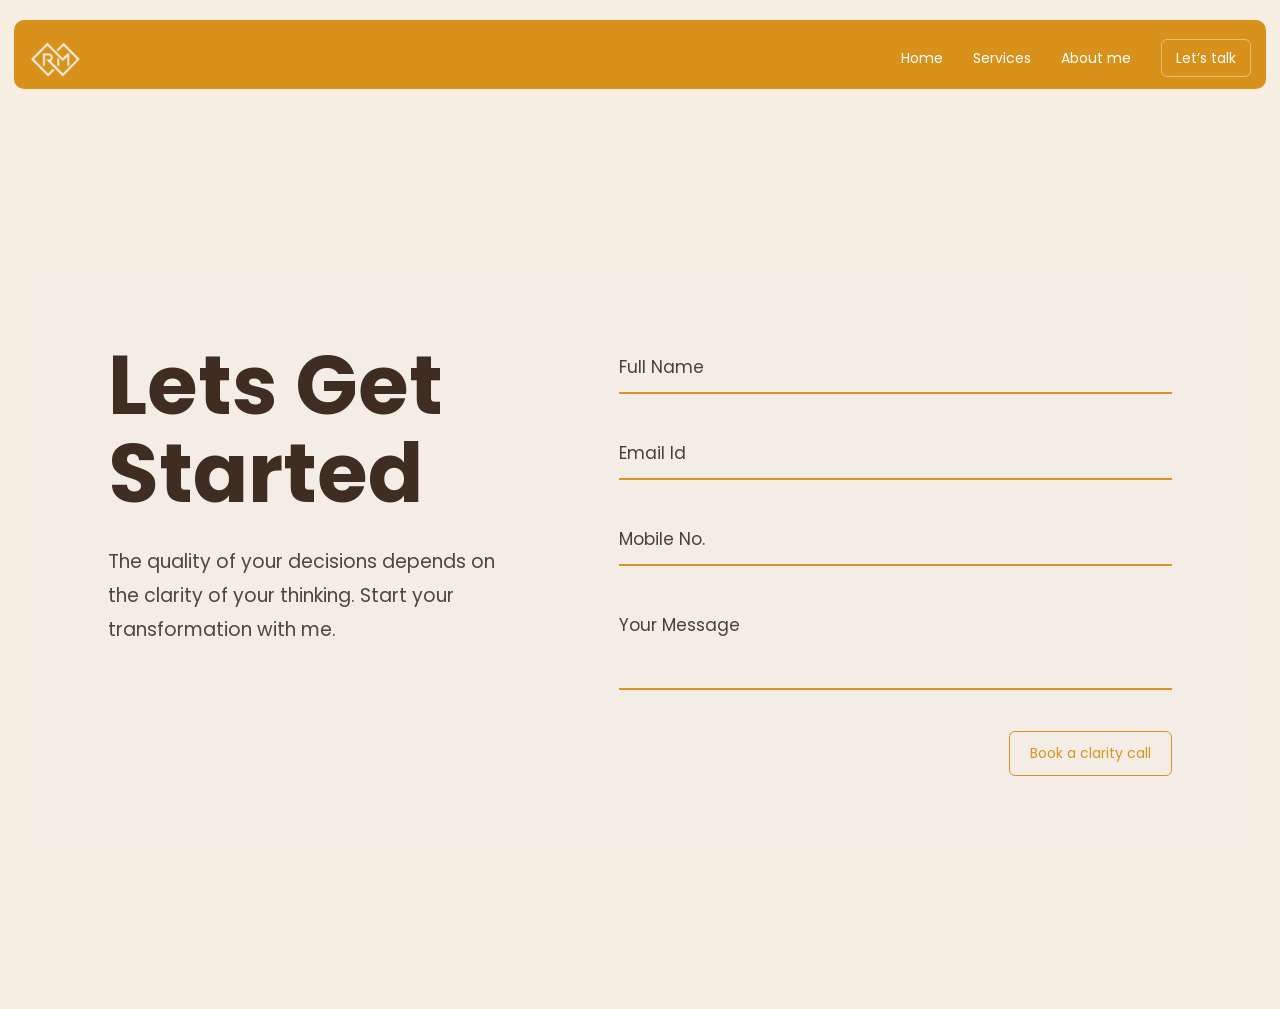
<file: form.html>
<!doctype html>
<html lang="en">
  <head>
    <meta charset="UTF-8" />
    <meta name="viewport" content="width=device-width, initial-scale=1.0" />
    <title>Services</title>
    <link rel="icon" type="image/png" href="assets/images/logo-navbar.png" />
    <link rel="stylesheet" href="assets/css/style.css" />
 
    <style></style>
  </head>
  <body>
    <header class="rm-header">
  <nav class="rm-navbar">

    <!-- FIX: checkbox outside -->
    <input type="checkbox" id="rm-toggle">

    <div class="rm-nav-top">
      <div class="rm-logo">
        <img src="assets/images/rachna-logo.png" alt="logo">
      </div>

      <!-- hamburger -->
      <label for="rm-toggle" class="rm-hamburger">☰</label>
    </div>

    <ul class="rm-menu">
      <li><a href="index.html">Home</a></li>
      <li><a href="services.html">Services</a></li>
      <li><a href="about.html">About me</a></li>
      <li><a href="form.html" class="rm-btn">Let’s talk</a></li>
    </ul>

  </nav>
</header>
    <section class="rm-contact-page">
      <div class="rm-contact-box">
        <!-- Left Side -->
        <div class="rm-contact-left">
          <h1>Lets Get<br />Started</h1>

          <p>
            The quality of your decisions depends on the clarity of your
            thinking. Start your transformation with me.
          </p>
        </div>

        <!-- Right Side -->
        <div class="rm-contact-right">
          <form>
            <div class="rm-field">
              <input type="text" placeholder="Full Name" />
            </div>

            <div class="rm-field">
              <input type="email" placeholder="Email Id" />
            </div>

            <div class="rm-field">
              <input type="text" placeholder="Mobile No." />
            </div>

            <div class="rm-field">
              <textarea placeholder="Your Message"></textarea>
            </div>

            <div class="rm-btn-area">
              <button type="submit" class="rm-outline-btn">
                Book a clarity call
              </button>

              <!-- <button type="submit" class="rm-fill-btn">
                Book a clarity call
              </button> -->
            </div>
          </form>
        </div>
      </div>
    </section>
  </body>
</html>
</file>
<file: assets/css/style.css>
/* about */
@import url("https://fonts.googleapis.com/css2?family=Bona+Nova:ital,wght@0,400;0,700;1,400;1,700&family=Poppins:wght@400;500;600;700&display=swap");
* {
  margin: 0;
  padding: 0;
  box-sizing: border-box;
}
body {
  font-family: "Poppins", "Bona Nova";
  background-color: #d9d9d9;
  overflow-x: hidden;
}
img {
  width: 100%;
  display: block;
}
section {
  width: 100%;
}
h1,
h2,
h3 {
  font-weight: 700;
  line-height: 1.15;
}
p {
  line-height: 1.7;
}
.hero {
  width: 90%;
  max-width: 1200px;
  margin: 60px auto;
  position: relative;
}
.hero img {
  width: 100%;
  display: block;
}
.about-hero-text {
  /* position: absolute; */
  top: 62%;
  /* left: 77%; */
  transform: translate(0, -50%);
  text-align: left;
  padding-left: 10px;
  width: 657px;
  max-width: 951px;
}
.about-hero-text h1 {
  font-size: 42px;
  color: #245136;
  line-height: -2;
  margin-bottom: 18px;
}
.about-hero-text p {
  font-size: 18px;
  color: #000;
  line-height: 1.6;
}
.rm-about-section {
  width: 100%;

  padding: 38px 0 55px;
}

.rm-about-grid {
  width: 82%;
  max-width: 1120px;
  margin: 0 auto;
  display: grid;
  grid-template-columns: 1.08fr 0.92fr;
  grid-template-rows: auto auto;
  column-gap: 22px;
  row-gap: 18px;
  align-items: start;
}

/* top left text */
.rm-about-text-top {
  align-self: end;
  text-align: right;
  padding-right: 18px;
  padding-bottom: 301px;
}

.rm-about-text-top h2 {
  font-size: 58px;
  line-height: 1.03;
  letter-spacing: -1.2px;
  color: #3e3028;
  margin: 0 0 12px;
  font-weight: 700;
}

.rm-about-text-top p {
  font-size: 14px;
  line-height: 1.35;
  color: #66584d;
  margin: 0;
}

/* top right image */
.rm-about-image-top img {
  width: 100%;
  height: 614px;
  object-fit: cover;
  border-radius: 14px;
  display: block;
  border: 1px solid rgba(42, 83, 52, 0.55);
}

/* bottom left image */
.rm-about-image-bottom {
  position: relative;
}

.rm-about-main-image {
  width: 100%;
  height: 470px;
  object-fit: cover;
  display: block;
  border-radius: 14px;
  border: 1px solid rgba(42, 83, 52, 0.35);
}

/* plant image */
.rm-about-plant-image {
  width: 121px;
  position: absolute;
  left: -74px;
  bottom: -114px;
}

/* bottom right text */
.rm-about-text-bottom {
  align-self: start;
  padding-top: 65px;
}

.rm-about-small-text {
  font-size: 14px;
  line-height: 1.45;
  color: #66584d;
  margin: 0 0 12px;
  max-width: 420px;
}

.rm-about-text-bottom h3 {
  font-size: 56px;
  line-height: 1.04;
  letter-spacing: -1px;
  color: #3e3028;
  margin: 0;
  font-weight: 700;
  max-width: 440px;
}

/* responsive */
@media (max-width: 992px) {
  .rm-about-grid {
    width: 90%;
    grid-template-columns: 1fr;
    row-gap: 28px;
  }

  .rm-about-text-top,
  .rm-about-text-bottom {
    text-align: center;
    padding: 0;
  }

  .rm-about-text-top h2,
  .rm-about-text-bottom h3 {
    font-size: 36px;
  }

  .rm-about-image-top img,
  .rm-about-main-image {
    height: auto;
  }

  .rm-about-small-text {
    max-width: 100%;
  }

  .rm-about-plant-image {
    display: none;
  }
}

.service-row {
  width: 100%;
  display: flex;
  justify-content: center;
  align-items: flex-end;
  gap: 60px;
  padding: 80px 5%;
}

.reverse {
  flex-direction: row;
}

.service-image {
  width: 600px;
  max-width: 100%;
}

.service-image img {
  height: auto;
  border-radius: 8px;
}

.service-text {
  max-width: 380px;
}

.service-text h2 {
  font-size: 34px;
  margin-bottom: 15px;
}

.service-text p {
  font-size: 18px;
}

.align-right {
  text-align: right;
}

.cta-box {
  width: 100%;
  min-height: 700px;
  background: #db9221;
  display: flex;
  justify-content: center;
  align-items: center;
  padding: 20px;
}

.cta-content {
  text-align: center;
}

.cta-content p {
  font-family: "Bona Nova", serif;
  color: #fff;
  font-size: 26px;
  margin-bottom: 25px;
}

.cta-content button {
  border: none;
  background: #fff;
  color: #bc8125;
  padding: 14px 28px;
  font-size: 16px;
  cursor: pointer;
  border-radius: 6px;
  font-weight: 600;
}

.moro-naka {
  width: 42px;
  height: 41px;
  margin: 0 auto;
}

.moro-naka img {
  width: 100%;
  height: 100%;
  display: block;
  object-fit: contain;
  /* background-color: #000; */
}
.footer-area {
  width: 100%;
  min-height: 100vh;
  padding: 60px 20px;
  display: flex;
  flex-direction: column;
  align-items: center;
  justify-content: center;
}

.footer-illustration {
  width: 740px;
  max-width: 100%;
  margin-bottom: 40px;
}

.footer-content {
  text-align: center;
}

.footer-content h2 {
  font-size: 34px;
  margin-bottom: 10px;
}

.footer-content p {
  color: #d9d9d9;
  margin-bottom: 20px;
}

.footer-links {
  display: flex;
  justify-content: center;
  gap: 18px;
  flex-wrap: wrap;
  margin-bottom: 18px;
}
.footer-links a {
  color: #222;
  text-decoration: none;
}

.social-icons {
  display: flex;
  justify-content: center;
  gap: 16px;
  margin-top: 10px;
}
.social-icons img {
  width: 24px;
  height: 24px;
}
@media (max-width: 992px) {
  .hero-text h1 {
    font-size: 34px;
  }

  .about-grid {
    grid-template-columns: 1fr;
    gap: 50px;
  }

  .about-text-bottom {
    text-align: left;
  }

  .service-row {
    flex-direction: column;
    align-items: center;
    text-align: center;
  }

  .align-right {
    text-align: center;
  }

  .plant-img {
    left: 0;
    bottom: -20px;
  }

  .cta-box {
    min-height: 500px;
  }
}
@media (max-width: 576px) {
  .hero {
    width: 95%;
    margin: 30px auto;
  }

  .hero-text {
    position: static;
    transform: none;
    max-width: 100%;
    padding: 20px 0 0;
  }

  .hero-text h1 {
    font-size: 28px;
  }

  .hero-text p {
    font-size: 16px;
  }

  .about-text-top h2,
  .about-text-bottom h3 {
    font-size: 34px;
  }

  .service-text h2 {
    font-size: 28px;
  }

  .service-text p,
  .about-text-top p,
  .about-text-bottom .small {
    font-size: 16px;
  }

  .cta-box {
    min-height: 380px;
  }

  .cta-content p {
    font-size: 20px;
  }

  .footer-content h2 {
    font-size: 26px;
  }

  .social-icons img {
    width: 20px;
    height: 20px;
  }
}

@import url("https://fonts.googleapis.com/css2?family=Bona+Nova:ital,wght@0,400;0,700;1,400;1,700&family=Bona+Nova+SC:wght@400;700&family=Poppins:wght@400;500&display=swap");
* {
  margin: 0;
  padding: 0;
  box-sizing: border-box;
}
body {
  background: #d9d9d9;
  font-family: "Poppins";
}
.navbar {
  width: 90%;
  max-width: 2275px;
  margin: 25px auto;
  background: #db9222;
  border-radius: 8px;
  display: flex;
  align-items: center;
  justify-content: space-between;
  padding: 15px 25px;
}
.logo img {
  width: 60px;
}
.nav-right {
  display: flex;
  align-items: center;
  gap: 25px;
}
.menu {
  display: flex;
  list-style: none;
  gap: 30px;
}
.menu a {
  text-decoration: none;
  color: #f6eee3;
  font-weight: 500;
}
.contact img {
  width: 24px;
  cursor: pointer;
}
.menu-toggle {
  display: none;
  font-size: 26px;
  color: #fff;
  cursor: pointer;
}
.heading {
  font-family: "Bona Nova";
  font-size: 50px;
  color: #433326;
  margin: 40px 18%;
}

.btn-link {
  text-decoration: none;
  display: inline-block;
}

.btn-link button {
  background: #bc8125;
  color: #fff;
  border: none;
  padding: 14px 28px;
  font-size: 16px;
  font-family: "Poppins", sans-serif;
  border-radius: 30px;
  cursor: pointer;
  transition: 0.3s ease;
  white-space: nowrap;
}

.btn-link button:hover {
  background: #bc8125;
  transform: translateY(-2px);
}
@media (max-width: 992px) {
  .btn-link button {
    padding: 12px 24px;
    font-size: 15px;
  }
}
@media (max-width: 768px) {
  .btn-link {
    width: 100%;
    text-align: center;
  }

  .btn-link button {
    width: 100%;
    max-width: 300px;
    padding: 12px 20px;
    font-size: 14px;
  }
}
@media (max-width: 480px) {
  .btn-link button {
    max-width: 100%;
    font-size: 13px;
    padding: 10px 18px;
  }
}

/* Layout */
.clarity {
  display: flex;
  align-items: center;
  justify-content: space-between;
  gap: 40px;
  max-width: 1200px;
  margin: 60px auto;
  padding: 40px;
  background: #f6eee3;
  border-radius: 12px;
}

/* Image */
.clarity__image {
  flex: 1;
  text-align: center;
}

.clarity__image img {
  max-width: 891px;
  width: 100%;
  height: auto;
  display: block;
  margin: 0 auto;
}

/* Content */
.clarity__content {
  flex: 1;
  color: #433326;
}

.clarity__content h1 {
  font-size: 42px;
  line-height: 1.2;
  margin-bottom: 16px;
}

.clarity__content p {
  font-size: 16px;
  line-height: 1.7;
}

/* Button */
.btn {
  display: inline-block;
  margin-top: 20px;
  padding: 12px 22px;
  border: 1px solid #433326;
  border-radius: 6px;
  text-decoration: none;
  color: #433326;
  transition: 0.3s;
}

.btn:hover {
  background: #433326;
  color: #fff;
}

/* Tablet + Mobile */
@media (max-width: 992px) {
  .clarity {
    flex-direction: column;
    text-align: center;
    gap: 24px;
  }

  .clarity__image {
    order: 1;
  }

  .clarity__content {
    order: 2;
  }

  .clarity__content h1 {
    font-size: 32px;
  }
}

/* Mobile */
@media (max-width: 576px) {
  .clarity {
    padding: 20px;
    margin: 20px;
  }

  .clarity__image img {
    max-width: 260px;
  }

  .clarity__content h1 {
    font-size: 24px;
  }

  .btn {
    width: 100%;
  }
}

/* ===== Hero Wrapper ===== */
.rm-hero-wrapper {
  width: 100%;
  background: #f6eee3;
  padding: 0 20px;
  overflow: hidden;
}

/* ===== Hero Container ===== */
.rm-hero-container {
  max-width: 1200px;
  min-height: 735px;
  margin: 0 auto;
  display: flex;
  align-items: center;
  justify-content: center;
  gap: 0;
}

/* ===== Image ===== */
.rm-hero-image {
  flex: 0 0 386px;
  display: flex;
  align-items: flex-end;
  justify-content: center;
}

.rm-hero-image img {
  width: 386px;
  height: 735px;
  display: block;
  object-fit: contain;
}

/* ===== Content ===== */
.rm-hero-content {
  flex: -2 0 430px;
  margin-left: 10px;
}

.rm-hero-content h1 {
  margin: 0 0 8px;
  font-family: "Bona Nova SC", serif;
  font-size: 48px;
  line-height: 1.06;
  font-weight: 700;
  color: #2f5b39;
}

.rm-hero-content p {
  margin: 0;
  font-size: 16px;
  line-height: 1.5;
  color: #333333;
}

/* ===== Small Laptop ===== */
@media (max-width: 1024px) {
  .rm-hero-container {
    min-height: auto;
    padding: 50px 0;
  }

  .rm-hero-image {
    flex-basis: 340px;
  }

  .rm-hero-image img {
    width: 340px;
    height: auto;
  }

  .rm-hero-content {
    flex-basis: 380px;
  }

  .rm-hero-content h1 {
    font-size: 38px;
  }
}

/* ===== Tablet ===== */
@media (max-width: 768px) {
  .rm-hero-container {
    flex-direction: column;
    text-align: center;
    padding: 40px 0;
  }

  .rm-hero-image,
  .rm-hero-content {
    flex: none;
  }

  .rm-hero-content {
    margin-left: 0;
    max-width: 520px;
  }

  .rm-hero-image img {
    width: 300px;
    height: auto;
  }

  .rm-hero-content h1 {
    font-size: 32px;
  }
}

/* ===== Mobile ===== */
@media (max-width: 576px) {
  .rm-hero-wrapper {
    padding: 0 16px;
  }

  .rm-hero-container {
    padding: 28px 0;
  }

  .rm-hero-image img {
    width: 220px;
  }

  .rm-hero-content h1 {
    font-size: 26px;
    line-height: 1.15;
  }

  .rm-hero-content p {
    font-size: 14px;
  }
}

.study-table-image {
  flex: 1;
  display: flex;
  justify-content: flex-end;
}
.study-table-image img {
  width: 100%;
  max-width: 1002px;
  aspect-ratio: 1002 / 564;
  height: auto;
}
@media (max-width: 768px) {
  .menu {
    display: none;
    flex-direction: column;
    position: absolute;
    top: 70px;
    right: 20px;
    background: #db9222;
    padding: 15px;
    border-radius: 8px;
  }
  .menu-toggle {
    display: block;
  }
  .contact {
    display: none;
  }
  .hero {
    flex-direction: column;
    text-align: center;
  }
  .study-table-image {
    justify-content: center;
  }
  .home-hero-text {
    font-size: 40px;
  }
}

.zigzag-cards {
  max-width: 1400px;
  margin: 0 auto;
  padding: 60px 20px;
  background: #f6eee3;
  margin-top: -34px;
}

.zig-card {
  width: 320px;
}
/* 
.zig-card img {
  width: 100%;
  height: auto;
  display: block;
} */


.zig-card img {
    width: 791px;
    height: 592px;
    display: block;
}

/* Desktop zigzag */
.card-1 {
  margin-left: 32%;
}

.card-2 {
  margin-top: 103px;
  margin-left: -7%;
}

.card-3 {
  margin-top: 60px;
  margin-left: 39%;
}

/* Laptop */
@media (max-width: 1024px) {
  .zig-card {
    width: 260px;
  }

  .card-1 {
    margin-left: 48%;
  }

  .card-2 {
    margin-left: 8%;
  }

  .card-3 {
    margin-left: 42%;
  }
}

/* Tablet + Mobile */
@media (max-width: 768px) {
  .zigzag-cards {
    display: flex;
    flex-direction: column;
    align-items: center;
    gap: 20px;
    padding: 30px 16px;
  }

  .zig-card {
    width: 100%;
    max-width: 280px;
    margin: 0 !important;
  }
}

/* Mobile */
@media (max-width: 480px) {
  .zigzag-cards {
    gap: 16px;
    padding: 24px 12px;
  }

  .zig-card {
    max-width: 220px;
  }
}

.clarity-section {
  width: 100%;
  min-height: 100vh;
  display: flex;
  justify-content: center;
  align-items: center;
  padding: 40px 20px;
}

.container {
  width: 100%;
  max-width: 1400px;
  min-height: 900px;
  position: relative;
}

.item,
.center-text,
.footer-text {
  opacity: 0;
  position: absolute;
  animation: popupText 1s cubic-bezier(0.17, 0.89, 0.32, 1.28) forwards;
}

.item {
  width: 309px;
  text-align: center;
}

.item h2 {
  font-size: 32px;
  margin-bottom: 10px;
  font-family: "poppins";
}

.item p {
  font-size: 15px;
  line-height: 1.7;
  margin-right: -211px;
}

.top-left {
  top: 50px;
  left: 0;
  animation-delay: 0.2s;
}

.top-center {
  top: -8%;
  left: 45%;
  transform: translateX(-50%);
  animation-delay: 0.6s;
}

.top-right {
  top: 50px;
  right: 0;
  animation-delay: 1s;
}

.mid-left {
  top: 254px;
  left: -127px;
  animation-delay: 1.4s;
}

.mid-right {
  top: 271px;
  right: -79px;
  animation-delay: 1.8s;
}

.bottom-left {
  bottom: 341px;
  left: 0;
  animation-delay: 2.2s;
}

.bottom-right {
  bottom: 341px;
  right: 0;
  animation-delay: 2.6s;
  width: max-content;
}

.center-text {
  top: 26%;
  left: 22%;
  width: 100%;
  max-width: 850px;
  text-align: center;
  transform: translate(-50%, -50%);
  animation-delay: 3.1s;
}

.center-text h1 {
  font-size: 48px;
  line-height: 1.15;
  font-family: "Bona Nova Sc";
  margin: 0;
}

.footer-text {
  bottom: 43px;
  left: 31%;
  text-align: center;
  font-size: 64px;
  font-family: "Bona Nova Sc";
  animation: none !important;
  opacity: 1 !important;
}

@keyframes popupText {
  0% {
    opacity: 0;
    transform: translateY(80px) scale(0.4);
    filter: blur(8px);
  }

  60% {
    opacity: 1;
    transform: translateY(-12px) scale(1.08);
    filter: blur(0);
  }

  100% {
    opacity: 1;
    transform: translateY(0) scale(1);
    filter: blur(0);
  }
}

@media (max-width: 991px) {
  .container {
    display: flex;
    flex-direction: column;
    gap: 25px;
    min-height: auto;
    position: static;
  }

  .item,
  .center-text,
  .footer-text {
    position: static;
    transform: none !important;
    width: 100%;
    text-align: center;
    opacity: 1;
    animation: none;
  }

  .center-text h1 {
    font-size: 42px;
  }

  .footer-text {
    font-size: 24px;
  }
}

@media (max-width: 600px) {
  .center-text h1 {
    font-size: 30px;
    line-height: 1.3;
  }

  .item h2 {
    font-size: 24px;
  }

  .item p {
    font-size: 14px;
  }

  .footer-text {
    font-size: 20px;
  }
}

.services {
  text-align: center;
  padding: 5px 9px;
}
.services h1 {
  color: #bc8125;
  letter-spacing: 2px;
  margin-bottom: 40px;
}
.line-row {
  display: flex;
  justify-content: space-between;
  align-items: center;
  position: relative;
  margin: 60px auto;
  max-width: 1100px;
}
.line-row::before {
  content: "";
  position: absolute;
  top: 16px;
  left: 12%;
  right: 12%;
  width: 75%;
  height: 5px;
  background: #245136;
  z-index: 0;
}

.center-two {
  /* justify-content: center; */
  gap: 140px;
}
.service-item {
  width: 260px;
  text-align: center;
  position: relative;
  z-index: 2;
}
.dot {
  width: 34px;
  height: 34px;
  background: #bc8125;
  border-radius: 50%;
  margin: 0 auto 15px;
  top: -2px;
}

.service-item h3 {
  margin-bottom: 10px;
  font-size: 18px;
  color: #433326;
}
.service-item p {
  font-size: 14px;
  opacity: 0.8;
  line-height: 1.4;
}
@media (max-width: 768px) {
  .line-row {
    flex-direction: column;
    align-items: center;
  }
  .line-row::before {
    display: none;
  }
  .center-two {
    gap: 0;
  }
  .service-item {
    margin-bottom: 30px;
  }
}
.gallery {
  width: 100%;
  display: flex;
  justify-content: center;
  align-items: center;
  margin: 40px 0;
}

.gallery-grid {
  width: 1402px;
  height: 617px;
  display: flex;
  justify-content: center;
  align-items: center;
  overflow: hidden;
}

.gallery-grid img {
  width: 100%;
  height: 100%;
  object-fit: cover;
  object-position: center; /* optional: top / center / bottom */
  display: block;
}

.testimonial-section {
  background: #f6eee3;
  padding: 60px 20px;
  text-align: center;
  font-family: "Poppins", sans-serif;
}

.disclaimer {
  font-family: "Inter", sans-serif;
  font-weight: 500;
  font-style: italic;
  font-size: 18.51px;
  line-height: 150%;
  letter-spacing: 0%;
  text-align: center;
  color: #000;
  margin-bottom: 40px;
}

.cards {
  display: flex;
  justify-content: center;
  gap: 25px;
  /* flex-wrap: wrap; */
  margin-bottom: 60px;
}

.card {
  background: #bc8125;
  color: #fff;

  width: 312.56px;
  height: 152.68px;

  padding: 24.68px;
  border-radius: 9.25px;
  border: 0.77px solid transparent;

  display: flex;
  flex-direction: column;
  justify-content: space-between;
  gap: 12px;

  text-align: left;
}
.card p {
  font-family: "Poppins";
  font-weight: 500;
  font-style: normal;
  font-size: 18.51px;
  line-height: 150%;
  letter-spacing: 0%;
  margin-bottom: 15px;
  color: #fff;
}
.user {
  display: flex;
  align-items: center;
  gap: 10px;
}
.user img {
  width: 34.7px;
  height: 34.7px;
  border-radius: 50%;
}
.user h4 {
  font-size: 12px;
  margin: 0;
}
.user span {
  font-size: 10px;
}

.illustration {
  display: flex;
  justify-content: center;
  align-items: center;
  margin: 80px 0;
}

.illustration img {
  width: 740px;
  object-fit: contain;
}

.footer {
  font-size: 12px;
}

.footer-p {
  width: 100%;
  text-align: center;
  padding: 30px;
  font-family: "Poppins";
}

.footer-p p {
  font-size: 20px;
  margin: 12px 0;
  line-height: 1.7;
  color: #bc8125;
  letter-spacing: 0.5px;
}

.footer-p p span {
  display: inline-block;
  min-width: 8px;
  opacity: 0;
  transform: translateY(18px);
  animation: fadeLetter 0.6s ease forwards;
}

.footer-p p .highlight {
  position: relative;
  color: #fff;
  font-weight: 600;
  padding: 0 4px;
  z-index: 1;
}

.footer-p p .highlight::before {
  content: "";
  position: absolute;
  left: 0;
  top: 50%;
  transform: translateY(-50%);
  width: 0%;
  height: 100%;
  background: #f6eee3;
  border-radius: 4px;
  z-index: -1;
  animation: highlightReveal 1.2s ease forwards;
}

.footer-p p span:nth-child(1) {
  animation-delay: 0.05s;
}
.footer-p p span:nth-child(2) {
  animation-delay: 0.1s;
}
.footer-p p span:nth-child(3) {
  animation-delay: 0.15s;
}
.footer-p p span:nth-child(4) {
  animation-delay: 0.2s;
}
.footer-p p span:nth-child(5) {
  animation-delay: 0.25s;
}
.footer-p p span:nth-child(6) {
  animation-delay: 0.3s;
}
.footer-p p span:nth-child(7) {
  animation-delay: 0.35s;
}
.footer-p p span:nth-child(8) {
  animation-delay: 0.4s;
}
.footer-p p span:nth-child(9) {
  animation-delay: 0.45s;
}
.footer-p p span:nth-child(10) {
  animation-delay: 0.5s;
}
.footer-p p span:nth-child(11) {
  animation-delay: 0.55s;
}
.footer-p p span:nth-child(12) {
  animation-delay: 0.6s;
}
.footer-p p span:nth-child(13) {
  animation-delay: 0.65s;
}
.footer-p p span:nth-child(14) {
  animation-delay: 0.7s;
}
.footer-p p span:nth-child(15) {
  animation-delay: 0.75s;
}
.footer-p p span:nth-child(16) {
  animation-delay: 0.8s;
}
.footer-p p span:nth-child(17) {
  animation-delay: 0.85s;
}
.footer-p p span:nth-child(18) {
  animation-delay: 0.9s;
}
.footer-p p span:nth-child(19) {
  animation-delay: 0.95s;
}
.footer-p p span:nth-child(20) {
  animation-delay: 1s;
}

.footer-p p .highlight::before {
  animation-delay: 1s;
}

@keyframes fadeLetter {
  to {
    opacity: 1;
    transform: translateY(0);
  }
}

@keyframes highlightReveal {
  0% {
    width: 0%;
    opacity: 0;
  }
  40% {
    width: 100%;
    opacity: 1;
  }
  100% {
    width: 100%;
    opacity: 1;
  }
}

@media (max-width: 767px) {
  .footer-p {
    padding: 15px;
  }

  .footer-p p {
    font-size: 16px;
    line-height: 1.5;
  }
}

@media (min-width: 768px) and (max-width: 1023px) {
  .footer-p {
    padding: 20px;
  }

  .footer-p p {
    font-size: 18px;
  }
}

@media (min-width: 1024px) {
  .footer-p p {
    font-size: 20px;
  }
}
.social {
  display: flex;
  justify-content: center;
  gap: 10px;
  margin-top: 15px;
}

.social span {
  display: inline-flex;
}

.social img {
  width: 26px;
  height: 26px;
  border-radius: 2.6px;
  object-fit: contain;
}
@media (max-width: 768px) {
  .cards {
    flex-direction: column;
    align-items: center;
  }

  .illustration img {
    width: 220px;
  }
}

@import url("https://fonts.googleapis.com/css2?family=Bona+Nova:wght@400;600&display=swap");
* {
  margin: 0;
  padding: 0;
  box-sizing: border-box;
}
body {
  background: #f6eee3;
}
.sg-hero {
  /* display: flex; */
  align-items: center;
  justify-content: space-evenly;
  background: #f3eee7;
  padding: 60px 80px;
  overflow: hidden;
  position: relative;
}

.sg-hero__title {
  font-family: "Bona Nova", serif;
  font-size: 42px;
  font-weight: 600;
  color: #433326;
  line-height: 1.3;
  margin: 0;
}

.sg-hero__visual {
  position: relative;
  width: 420px;
}

.sg-hero__circle {
  position: absolute;
  width: 300px;
  height: 300px;
  background: #d88c24;
  border-radius: 50%;
  top: 50%;
  left: 50%;
  transform: translate(-40%, -50%);
  z-index: 1;
}

.sg-hero__image {
  width: 100%;
  position: relative;
  z-index: 2;
}

@media (max-width: 480px) {
  .sg-hero {
    flex-direction: column;
    padding: 30px 20px;
    text-align: center;
  }

  .sg-hero__title {
    font-size: 22px;
  }

  .sg-hero__visual {
    width: 200px;
    margin-top: 20px;
  }

  .sg-hero__circle {
    width: 150px;
    height: 150px;
  }
}

@media (max-width: 768px) {
  .sg-hero {
    flex-direction: column;
    padding: 40px 30px;
    text-align: center;
  }

  .sg-hero__title {
    font-size: 26px;
  }

  .sg-hero__visual {
    width: 260px;
    margin-top: 25px;
  }

  .sg-hero__circle {
    width: 180px;
    height: 180px;
  }
}

@media (max-width: 1024px) {
  .sg-hero {
    padding: 50px;
  }

  .sg-hero__title {
    font-size: 32px;
  }

  .sg-hero__visual {
    width: 320px;
  }

  .sg-hero__circle {
    width: 220px;
    height: 220px;
  }
}

@media (min-width: 1025px) {
  .sg-hero__title {
    font-size: 42px;
  }
}

.xme-process {
  width: 100%;
  max-width: 1100px;
  margin: 0 auto;
  padding: 20px 20px 30px;
  background: #f4eee5;
  box-sizing: border-box;
}

.xme-process__grid {
  position: relative;
  display: grid;
  grid-template-columns: repeat(4, 1fr);
  gap: 24px;
}

.xme-process__line {
  position: absolute;
  top: 11px;
  left: 0;
  right: 0;
  height: 1px;
  background: #8f958b;
}

.xme-process__item {
  position: relative;
  text-align: center;
  z-index: 2;
}

.xme-process__dot {
  display: block;
  width: 22px;
  height: 22px;
  margin: 0 auto 18px;
  border-radius: 50%;
  background: #d8921c;
}

.xme-process__item h3 {
  margin: 0 0 8px;
  font-size: 24px;
  line-height: 1.2;
  color: #2f2924;
}

.xme-process__item p {
  margin: 0 auto;
  max-width: 230px;
  font-size: 14px;
  line-height: 1.6;
  color: #4d433a;
}

/* Laptop */
@media (max-width: 1024px) {
  .xme-process__grid {
    gap: 18px;
  }

  .xme-process__item h3 {
    font-size: 21px;
  }
}

/* Tablet */
@media (max-width: 768px) {
  .xme-process {
    padding: 25px 16px;
  }

  .xme-process__grid {
    grid-template-columns: repeat(2, 1fr);
    gap: 24px 18px;
  }

  .xme-process__line {
    display: none;
  }
}

/* Mobile */
@media (max-width: 480px) {
  .xme-process__grid {
    grid-template-columns: 1fr;
    gap: 22px;
  }

  .xme-process__item {
    max-width: 320px;
    margin: 0 auto;
  }

  .xme-process__item h3 {
    font-size: 18px;
  }

  .xme-process__item p {
    font-size: 13px;
  }
}

.xme-note {
  width: 100%;
  background: #f4eee5;
  padding: 18px 20px;
  box-sizing: border-box;
}

.xme-note__text {
  max-width: 980px;
  margin: 0 auto;
  text-align: center;
  font-style: italic;
  font-size: 14px;
  line-height: 1.6;
  color: #000000;
  font-family: "Poppins";
}

/* Laptop */
@media (max-width: 1024px) {
  .xme-note {
    padding: 16px 18px;
  }

  .xme-note__text {
    max-width: 860px;
    font-size: 13px;
  }
}

/* Tablet */
@media (max-width: 768px) {
  .xme-note {
    padding: 14px 16px;
  }

  .xme-note__text {
    max-width: 100%;
    font-size: 13px;
    line-height: 1.5;
  }
}

/* Mobile */
@media (max-width: 480px) {
  .xme-note {
    padding: 12px 14px;
  }

  .xme-note__text {
    font-size: 12px;
    line-height: 1.5;
  }
}

.cta-section {
  width: 100%;
}
.cta-top {
  background: #bc8125;
  min-height: 420px;
  display: flex;
  flex-direction: column;
  justify-content: center;
  align-items: center;
  text-align: center;
  padding: 40px 20px;
}
.cta-top h2 {
  font-family: "Bona Nova";
  font-size: 32px;
  font-weight: 700;
  color: #f6eee3;
  margin-bottom: 25px;
  line-height: 1.4;
}
.btn-link {
  text-decoration: none;
  display: inline-block;
}

.btn-link button {
  background: #d9d9d9;
  color: #bc8125;
  border: none;
  padding: 14px 28px;
  font-size: 16px;
  font-family: "Poppins";
  border-radius: 30px;
  cursor: pointer;
  transition: 0.3s ease;
  white-space: nowrap;
}

.btn-link button:hover {
  background: #d9d9d9;
  transform: translateY(-2px);
}

@media (max-width: 992px) {
  .btn-link button {
    padding: 12px 24px;
    font-size: 15px;
  }
}
@media (max-width: 768px) {
  .btn-link {
    width: 100%;
    text-align: center;
  }

  .btn-link button {
    width: 100%;
    max-width: 300px;
    padding: 12px 20px;
    font-size: 14px;
  }
}
@media (max-width: 480px) {
  .btn-link button {
    max-width: 100%;
    font-size: 13px;
    padding: 10px 18px;
  }
}

.coaching-box {
  background: #f6eee3;
  text-align: center;
  padding: 90px 20px;
}
.coaching-image {
  width: 100%;
  max-width: 420px;
  margin: 0 auto 30px;
}
.coaching-image img {
  width: 100%;
  height: auto;
  display: block;
  object-fit: cover;
}
.coaching-box h3 {
  font-family: "Bona Nova Sc";
  font-size: 36px;
  font-weight: 700;
  color: #433326;
  margin-bottom: 16px;
}
.coaching-box p {
  font-family: "Poppins";
  font-size: 16px;
  line-height: 1.7;
  color: #433326;
  max-width: 520px;
  margin: auto;
}
@media (max-width: 768px) {
  .cta-top {
    min-height: 320px;
  }
  .cta-top h2 {
    font-size: 26px;
  }
  .coaching-box {
    padding: 70px 20px;
  }
  .coaching-box h3 {
    font-size: 28px;
  }
}
@media (max-width: 480px) {
  .cta-top h2 {
    font-size: 22px;
    line-height: 1.5;
  }
  .cta-btn {
    font-size: 14px;
    padding: 10px 18px;
  }
  .coaching-image {
    max-width: 280px;
  }
  .coaching-box h3 {
    font-size: 24px;
  }
  .coaching-box p {
    font-size: 14px;
  }
}
/* .services-section {
  width: 90%;
  max-width: 1300px;
  margin: 80px auto;
} */
/* .services-grid {
  display: grid;
  grid-template-columns: repeat(3, 1fr);
  gap: 40px;
  margin-bottom: 100px;
}
.service-card {
  text-align: center;
}
.service-card img {
  width: 100%;
  max-width: 320px;
  height: auto;
  margin: auto;
  display: block;
  object-fit: cover;
}
.service-card h3 {
  font-family: "Bona Nova Sc";
  font-size: 36px;
  font-weight: 700;
  color: #433326;
  margin: 18px 0 14px;
}
.service-card p {
  font-family: "Poppins";
  font-size: 16px;
  line-height: 1.7;
  color: #433326;
  max-width: 320px;
  margin: auto;
} */

.bottom-service {
  text-align: center;
  max-width: 520px;
  margin: auto;
}
.bottom-service img {
  width: 100%;
  max-width: 420px;
  height: auto;
  display: block;
  margin: auto;
}
.bottom-service h3 {
  font-family: "Bona Nova Sc";
  font-size: 34px;
  font-weight: 700;
  color: #433326;
  margin: 24px 0 14px;
}
.bottom-service p {
  font-family: "Poppins";
  font-size: 15px;
  line-height: 1.7;
  color: #433326;
}
@media (max-width: 992px) {
  .services-grid {
    grid-template-columns: repeat(2, 1fr);
    gap: 35px;
  }
  .service-card h3 {
    font-size: 28px;
  }
}
@media (max-width: 768px) {
  .services-grid {
    grid-template-columns: 1fr;
    margin-bottom: 70px;
  }
  .service-card img,
  .bottom-service img {
    max-width: 280px;
  }
  .service-card h3,
  .bottom-service h3 {
    font-size: 24px;
  }
  .service-card p,
  .bottom-service p {
    font-size: 14px;
  }
}
/* .speaking-section {
  width: 90%;
  max-width: 1300px;
  margin: 80px auto;
}
.speaking-grid {
  display: grid;
  grid-template-columns: repeat(2, 1fr);
  gap: 50px;
  margin-bottom: 100px;
} */

.xme-services {
  width: 100%;
  background: #f4eee5;
  padding: 34px 28px;
  box-sizing: border-box;
}

.xme-services__grid {
  max-width: 1180px;
  margin: 0 auto;
  display: grid;
  grid-template-columns: repeat(3, 1fr);
  gap: 18px;
}

.xme-services__card {
  background: #1f5a35;
  color: #f4eee5;
  border-radius: 28px;
  padding: 24px 20px;
  text-align: center;
  box-sizing: border-box;
}

.xme-services__icon {
  margin-bottom: 14px;
}

.xme-services__icon img {
  width: 42px;
  height: auto;
  display: block;
  margin: 0 auto;
}

.xme-services__card h3 {
  margin: 0 0 10px;
  font-size: 20px;
  line-height: 1.2;
  text-transform: uppercase;
}

.xme-services__card p {
  margin: 0;
  font-size: 14px;
  line-height: 1.55;
}

/* Laptop */
@media (max-width: 1024px) {
  .xme-services {
    padding: 28px 20px;
  }

  .xme-services__card h3 {
    font-size: 18px;
  }

  .xme-services__card p {
    font-size: 13px;
  }
}

/* Tablet */
@media (max-width: 768px) {
  .xme-services__grid {
    grid-template-columns: repeat(2, 1fr);
  }

  .xme-services__card:last-child {
    grid-column: span 2;
    max-width: 420px;
    width: 100%;
    margin: 0 auto;
  }
}

/* Mobile */
@media (max-width: 480px) {
  .xme-services {
    padding: 22px 14px;
  }

  .xme-services__grid {
    grid-template-columns: 1fr;
    gap: 14px;
  }

  .xme-services__card,
  .xme-services__card:last-child {
    grid-column: auto;
    max-width: 100%;
  }

  .xme-services__icon img {
    width: 34px;
  }

  .xme-services__card h3 {
    font-size: 17px;
  }

  .xme-services__card p {
    font-size: 13px;
  }
}

.talk-card {
  text-align: center;
}
.talk-card img {
  width: 100%;
  max-width: 500px;
  height: auto;
  display: block;
  margin: auto;
  object-fit: cover;
}
.talk-card h3 {
  font-family: "Bona Nova Sc";
  font-size: 34px;
  font-weight: 700;
  color: #433326;
  margin: 18px 0 14px;
}
.talk-card p {
  font-family: "Poppins sc";
  font-size: 16px;
  line-height: 1.7;
  color: #433326;
  max-width: 420px;
  margin: auto;
}
.panel-card {
  max-width: 600px;
  margin: auto;
  text-align: center;
}
.panel-card img {
  width: 100%;
  max-width: 420px;
  height: auto;
  display: block;
  margin: auto;
}
.panel-card h3 {
  font-family: "Bona Nova sc";
  font-size: 36px;
  font-weight: 700;
  color: #433326;
  margin: 22px 0 14px;
}
.panel-card p {
  font-family: "Poppins";
  font-size: 16px;
  line-height: 1.7;
  color: #433326;
}
@media (max-width: 992px) {
  .speaking-grid {
    gap: 35px;
  }

  .talk-card h3,
  .panel-card h3 {
    font-size: 28px;
  }
}
@media (max-width: 768px) {
  .speaking-grid {
    grid-template-columns: 1fr;
    margin-bottom: 70px;
  }
  .talk-card img,
  .panel-card img {
    max-width: 280px;
  }
  .talk-card h3,
  .panel-card h3 {
    font-size: 24px;
  }
  .talk-card p,
  .panel-card p {
    font-size: 14px;
  }
}
.faq-section {
  width: 90%;
  max-width: 1100px;
  margin: 80px auto;
}

.sg-wrapper * {
  margin: 0;
  padding: 0;
  box-sizing: border-box;
}
.sg-wrapper {
  background: #f5f1ea;
  color: #1b3d2f;
  font-family: Arial, sans-serif;
  text-align: center;
  padding: 40px 20px;
}

.sg-hero {
  max-width: 700px;
  margin: auto;
}

.sg-hero-img {
  width: 100%;
  margin-bottom: 20px;
}

.sg-title {
  font-size: 30px;
  margin-bottom: 10px;
  font-weight: 600;
}

.sg-text {
  font-size: 14px;
  line-height: 1.7;
  color: #433326;
}

/* ===== CARDS SECTION ===== */
.sg-cards {
  display: flex;
  justify-content: center;
  gap: 25px;
  margin: 50px 0;
  flex-wrap: wrap;
}

.sg-card {
  background: #1b3d2f;
  color: #fff;
  padding: 25px;
  border-radius: 20px;
  width: 300px;
  transition: 0.3s ease;
}

.sg-card:hover {
  transform: translateY(-5px);
}

.sg-card-title {
  font-size: 18px;
  margin-bottom: 10px;
}

.sg-card-text {
  font-size: 13px;
  line-height: 1.6;
}

/* ===== PANEL SECTION ===== */
.sg-panel {
  max-width: 700px;
  margin: auto;
}

.sg-panel-img {
  width: 100%;
  /* height: 246px; */
  margin-bottom: 20px;
}

.sg-panel-title {
  font-size: 24px;
  margin-bottom: 20px;
  text-align: center;
}

.sg-panel-text {
  font-size: 14px;
  line-height: 1.7;
  color: #433326;
  text-align: center;
}

/* ===== RESPONSIVE ===== */

/* Tablet */
@media (max-width: 768px) {
  .sg-title {
    font-size: 24px;
  }

  .sg-card {
    width: 100%;
    max-width: 400px;
  }
}

/* Mobile */
@media (max-width: 480px) {
  .sg-wrapper {
    padding: 20px 10px;
  }

  .sg-title {
    font-size: 20px;
  }

  .sg-text,
  .sg-panel-text {
    font-size: 13px;
  }
}

.faq-wrapper {
  max-width: 900px;
  /* margin: 87px; */
}
.faq-item {
  background: #bc8125;
  border-radius: 14px;
  margin-bottom: 18px;
  overflow: hidden;
}
.faq-item summary {
  list-style: none;
  cursor: pointer;
  padding: 18px 24px;
  font-family: "Poppins", sans-serif;
  font-size: 16px;
  font-weight: 600;
  color: #fff;
  position: relative;
}
.faq-item summary::-webkit-details-marker {
  display: none;
}
.faq-item summary::before {
  content: "+";
  position: absolute;
  left: 16px;
  top: 50%;
  transform: translateY(-50%);
  font-size: 22px;
  font-weight: 700;
}
.faq-item[open] summary::before {
  content: "×";
}
.faq-item summary {
  padding-left: 42px;
}

.faq-item p {
  padding: 0 24px 18px 42px;
  font-family: "Poppins", sans-serif;
  font-size: 14px;
  line-height: 1.7;
  color: #fff;
}

.faq-image {
  text-align: center;
  margin: 70px 0 50px;
}

.faq-image img {
  width: 100%;
  /* max-width: 520px; */
  height: auto;
}

.social-icons {
  margin-top: 18px;
}

.social-icons span {
  margin: 0 6px;
  font-size: 14px;
}

@media (max-width: 768px) {
  .faq-top h2 {
    font-size: 28px;
  }

  .faq-item summary {
    font-size: 15px;
  }

  .faq-item p {
    font-size: 13px;
  }
}

@media (max-width: 480px) {
  .faq-top h2 {
    font-size: 24px;
  }

  .faq-top p {
    font-size: 14px;
  }

  .faq-item summary {
    font-size: 14px;
    padding: 16px 18px 16px 38px;
  }

  .faq-item p {
    padding: 0 18px 16px 38px;
  }
  .faq-image img {
    max-width: 300px;
  }
  .faq-footer p {
    font-size: 13px;
  }
}

/* HEADER */
.rm-header {
  width: 100%;
  padding: 20px 14px;
  background: #f6eee3;
}

/* NAVBAR */
.rm-navbar {
  max-width: 1736px;
  margin: auto;
  background: #d8921c;
  border-radius: 10px;
  padding: 19px 15px;
  position: relative;
}

/* TOP BAR */
.rm-nav-top {
  display: flex;
  justify-content: space-between;
  align-items: center;
}

/* LOGO */
.rm-logo img {
  width: 55px;
}

/* MENU DESKTOP */
.rm-menu {
  list-style: none;
  display: flex;
  justify-content: flex-end;
  gap: 30px;
  margin-top: -35px;
}

.rm-menu li a {
  text-decoration: none;
  color: #fff;
  font-size: 14px;
}

/* BUTTON */
.rm-btn {
  border: 1px solid rgba(255, 255, 255, 0.4);
  padding: 8px 14px;
  border-radius: 6px;
}

/* HIDE CHECKBOX */
#rm-toggle {
  display: none;
}

/* HAMBURGER */
.rm-hamburger {
  display: none;
  font-size: 26px;
  cursor: pointer;
  z-index: 1001; /* FIX */
  position: relative; /* FIX */
}

/* ================= MOBILE ================= */
@media (max-width: 768px) {
  .rm-hamburger {
    display: block;
  }

  .rm-menu {
    /* position: fixed; */
    top: 80px;
    right: -100%;
    width: 75%;
    /* height: calc(100vh - 80px); */
    background: #d8921c;

    flex-direction: column;
    padding: 30px;
    gap: 21px;

    transition: 0.3s ease;
    margin-top: 0;

    z-index: 1000; /* FIX */
  }

  /* TOGGLE WORKING */
  #rm-toggle:checked ~ .rm-menu {
    right: 0;
  }

  .rm-menu li a {
    font-size: 18px;
  }

  .rm-btn {
    width: 100%;
    text-align: center;
    border: 1px solid #fff;
  }
}

.gallery-btn {
  width: 60px;
  height: 60px;
  border: none;
  outline: none;
  border-radius: 50%;
  background: linear-gradient(#e6e6e6);
  cursor: pointer;
  display: flex;
  justify-content: center;
  align-items: center;
  box-shadow: 0 8px 20px #e6e6e6;
  transition: all 0.3s ease;
  pointer-events: auto;
}

.gallery-btn img {
  width: 20px;
  height: auto;
  pointer-events: none;
  transition: transform 0.3s ease;
}

.gallery-btn:hover {
  background: linear-gradient(135deg, #e6e6e6, #bc8125);
  transform: translateY(-4px) scale(1.08);
  box-shadow: 0 12px 25px rgba(255, 102, 0, 0.35);
}

.gallery-btn:hover img {
  transform: translateX(3px);
}

.gallery-btn:active {
  transform: scale(0.95);
}

@media (max-width: 767px) {
  .gallery-btn {
    width: 50px;
    height: 50px;
  }

  .gallery-btn img {
    width: 16px;
  }
}

@media (min-width: 768px) and (max-width: 1024px) {
  .gallery-btn {
    width: 58px;
    height: 58px;
  }
}

@media (min-width: 1025px) {
  .gallery-btn {
    width: 65px;
    height: 65px;
  }

  .gallery-btn img {
    width: 22px;
  }
}

.rm-contact-page {
  width: 100%;
  min-height: 100vh;
  padding: 28px;
  display: flex;
  justify-content: center;
  align-items: center;
}

.rm-contact-box {
  width: 100%;
  max-width: 1500px;
  background: #f3ede5;
  padding: 70px 80px;
  display: flex;
  justify-content: space-between;
  gap: 90px;
}

.rm-contact-left {
  width: 38%;
}

.rm-contact-left h1 {
  font-size: 82px;
  line-height: 1.08;
  color: #402d22;
  font-weight: 700;
}

.rm-contact-left p {
  margin-top: 26px;
  font-size: 19px;
  line-height: 1.8;
  color: #53453b;
  max-width: 390px;
}

.rm-contact-right {
  width: 52%;
}

.rm-field {
  margin-bottom: 34px;
}

.rm-field input,
.rm-field textarea {
  width: 100%;
  border: none;
  border-bottom: 2px solid #d79422;
  background: transparent;
  padding: 12px 0;
  outline: none;
  font-size: 17px;
  color: #333;
  font-family: "Poppins", sans-serif;
}

.rm-field textarea {
  height: 90px;
  resize: none;
}

.rm-field input::placeholder,
.rm-field textarea::placeholder {
  color: #4d3f35;
}

.rm-btn-area {
  display: flex;
  flex-direction: column;
  align-items: flex-end;
  gap: 22px;
  margin-top: 10px;
}

.rm-outline-btn,
.rm-fill-btn {
  font-family: "Poppins", sans-serif;
  font-size: 14px;
  padding: 11px 20px;
  border-radius: 6px;
  cursor: pointer;
  transition: 0.3s ease;
}

.rm-outline-btn {
  background: transparent;
  border: 1px solid #d79422;
  color: #d79422;
}

.rm-fill-btn {
  background: #d79422;
  border: none;
  color: #fff;
}

.rm-outline-btn:hover {
  background: #d79422;
  color: #fff;
}

.rm-fill-btn:hover {
  background: #be8118;
}

@media (max-width: 1200px) {
  .rm-contact-box {
    padding: 55px;
    gap: 60px;
  }

  .rm-contact-left h1 {
    font-size: 68px;
  }
}

@media (max-width: 992px) {
  .rm-contact-box {
    flex-direction: column;
    gap: 45px;
  }

  .rm-contact-left,
  .rm-contact-right {
    width: 100%;
  }

  .rm-contact-left h1 {
    font-size: 56px;
  }

  .rm-contact-left p {
    max-width: 100%;
  }
}

@media (max-width: 767px) {
  .rm-contact-page {
    padding: 12px;
  }

  .rm-contact-box {
    padding: 28px 22px;
  }

  .rm-contact-left h1 {
    font-size: 42px;
  }

  .rm-contact-left p {
    font-size: 15px;
    line-height: 1.7;
  }

  .rm-field {
    margin-bottom: 24px;
  }

  .rm-field input,
  .rm-field textarea {
    font-size: 14px;
  }

  .rm-btn-area {
    align-items: stretch;
    gap: 14px;
  }

  .rm-outline-btn,
  .rm-fill-btn {
    width: 100%;
    font-size: 14px;
  }
}

@media (max-width: 480px) {
  .rm-contact-left h1 {
    font-size: 34px;
  }
}

.hero-x9 {
  background: #f6eee3;
  padding: 60px 80px;
}

.hero-content-x9 {
  display: flex;
  justify-content: space-between;
  align-items: center;
  gap: 40px;
  margin-top: -298px;
}

.hero-text-clarity-x9 {
  flex: 1;
  font-family: "Bona Nova", serif;
  font-size: 48px;
  font-weight: 700;
  color: #b47a1f;
  text-transform: uppercase;
  line-height: 1.4;
  letter-spacing: 2px;
}

.study-table-image-x9 {
  flex: 1;
  max-width: 791px;
  width: 100%;
}

.study-table-image-x9 img {
  width: 100%;
  height: auto;
  display: block;
}

/* Laptop */
@media (max-width: 1024px) {
  .hero-x9 {
    padding: 50px 40px;
  }

  .hero-text-clarity-x9 {
    font-size: 38px;
  }

  .study-table-image-x9 {
    max-width: 500px;
  }
}

/* Tablet + Mobile */
@media (max-width: 768px) {
  .hero-x9 {
    padding: 40px 20px;
  }

  .hero-content-x9 {
    flex-direction: column;
    align-items: center;
    text-align: center;
    gap: 24px;
  }

  .hero-text-clarity-x9 {
    font-size: 30px;
    line-height: 1.3;
    width: 100%;
    order: 1;
  }

  .study-table-image-x9 {
    order: 2;
    max-width: 360px;
    width: 100%;
  }
}

/* Mobile */
@media (max-width: 480px) {
  .hero-x9 {
    padding: 30px 16px;
  }

  .hero-text-clarity-x9 {
    font-size: 22px;
    letter-spacing: 1px;
  }

  .study-table-image-x9 {
    max-width: 260px;
  }
}
</file>
